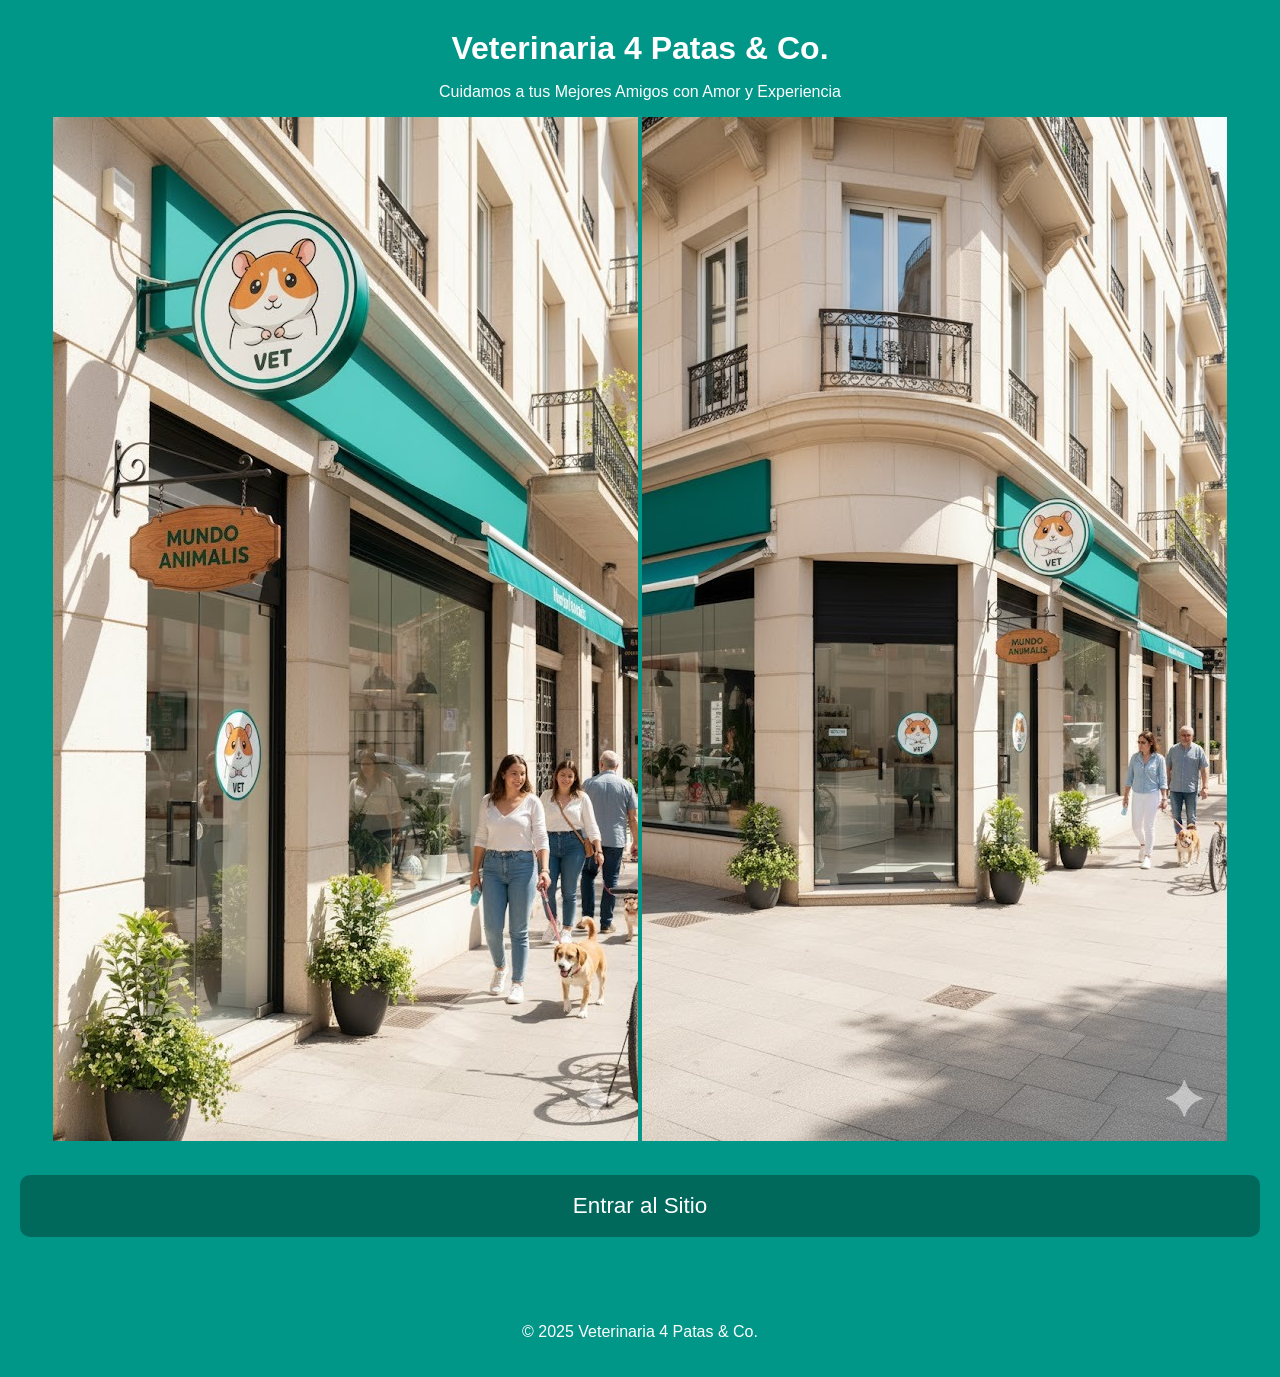
<file: tarea2-veterinaria-MarcoAguilar/index.html>
<!doctype html>
<html lang="es">
<head>
  <meta charset="utf-8">
  <meta name="viewport" content="width=device-width,initial-scale=1.0">
  <title>Veterinaria 4 Patas & Co.</title>
  <link rel="icon" href="imagenes/favicon.png">
  <link rel="stylesheet" href="assets/css/styles.css">
  <style>
    .btn {
      display: block;
      margin: 30px auto;
      padding: 18px 50px;
      font-size: 1.4em;
      border-radius: 10px;
      text-align: center;
      cursor: pointer;
    }
  </style>
</head>
<body>
  <header>
    <h1>Veterinaria 4 Patas & Co.</h1>
    <p>Cuidamos a tus Mejores Amigos con Amor y Experiencia</p>
    <img src="imagenes/local.png">
    <img src="imagenes/local2.png">

    <a href="landing.html" class="btn">Entrar al Sitio</a>
  </header>

  <footer>
    <p>© 2025 Veterinaria 4 Patas & Co.</p>
  </footer>

  <script src="assets/js/main.js"></script>
</body>
</html>
</file>
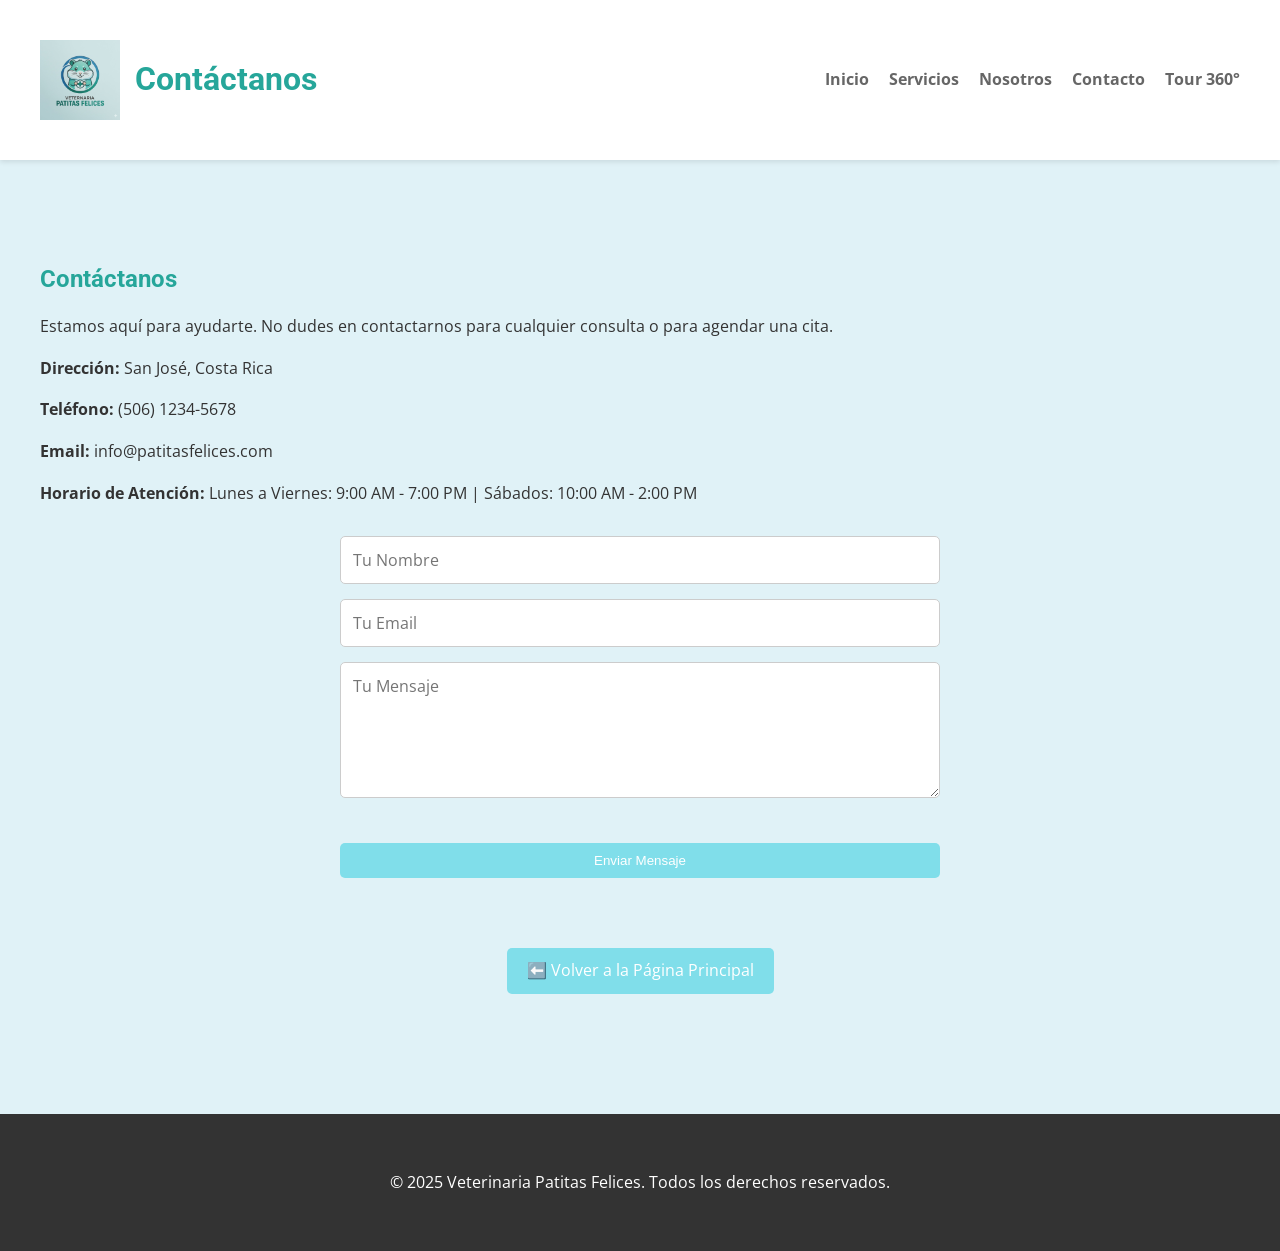
<file: PROYECTO-MarcoAguilar-ProyectoWeb1/contacto.html>
<!DOCTYPE html>
<html lang="es">
<head>
    <meta charset="UTF-8">
    <meta name="viewport" content="width=device-width, initial-scale=1.0">
    <title>Contacto | Patitas Felices</title>
    <link rel="stylesheet" href="css/tour.css">
     <link rel="icon" type="image/png" href="img/favicon.png">
    <link href="https://fonts.googleapis.com/css2?family=Roboto:wght@400;700&family=Open+Sans&display=swap" rel="stylesheet">
</head>
<body>
    <header>
        <div class="container">
            <img src="img/logo.png" alt="Logo Veterinaria Patitas Felices" class="logo">
            <h1>Contáctanos</h1>
            <nav>
                <ul>
                    <li><a href="tour.html">Inicio</a></li>
                    <li><a href="servicios.html">Servicios</a></li>
                    <li><a href="nosotros.html">Nosotros</a></li>
                    <li class="current-page"><a href="contacto.html">Contacto</a></li>
                    <li><a href="tour.html#tour">Tour 360°</a></li>
                </ul>
            </nav>
        </div>
    </header>

    <main>
        <section id="contacto" class="section-padded">
            <div class="container">
                <h2>Contáctanos</h2>
                <p>Estamos aquí para ayudarte. No dudes en contactarnos para cualquier consulta o para agendar una cita.</p>
                <p><strong>Dirección:</strong> San José, Costa Rica</p>
                <p><strong>Teléfono:</strong> (506) 1234-5678</p>
                <p><strong>Email:</strong> info@patitasfelices.com</p>
                <p><strong>Horario de Atención:</strong> Lunes a Viernes: 9:00 AM - 7:00 PM | Sábados: 10:00 AM - 2:00 PM</p>
                <form class="contact-form">
                    <input type="text" placeholder="Tu Nombre" required>
                    <input type="email" placeholder="Tu Email" required>
                    <textarea placeholder="Tu Mensaje" rows="5" required></textarea>
                    <button type="submit" class="btn-primary">Enviar Mensaje</button>
                </form>

                <div style="text-align: center; margin-top: 40px;">
                    <a href="tour.html" class="btn-primary">⬅️ Volver a la Página Principal</a>
                </div>
            </div>
        </section>
    </main>

    <footer>
        <div class="container">
            <p>&copy; 2025 Veterinaria Patitas Felices. Todos los derechos reservados.</p>
        </div>
    </footer>
    <script src="js/tour.js"></script>
</body>
</html>
</file>
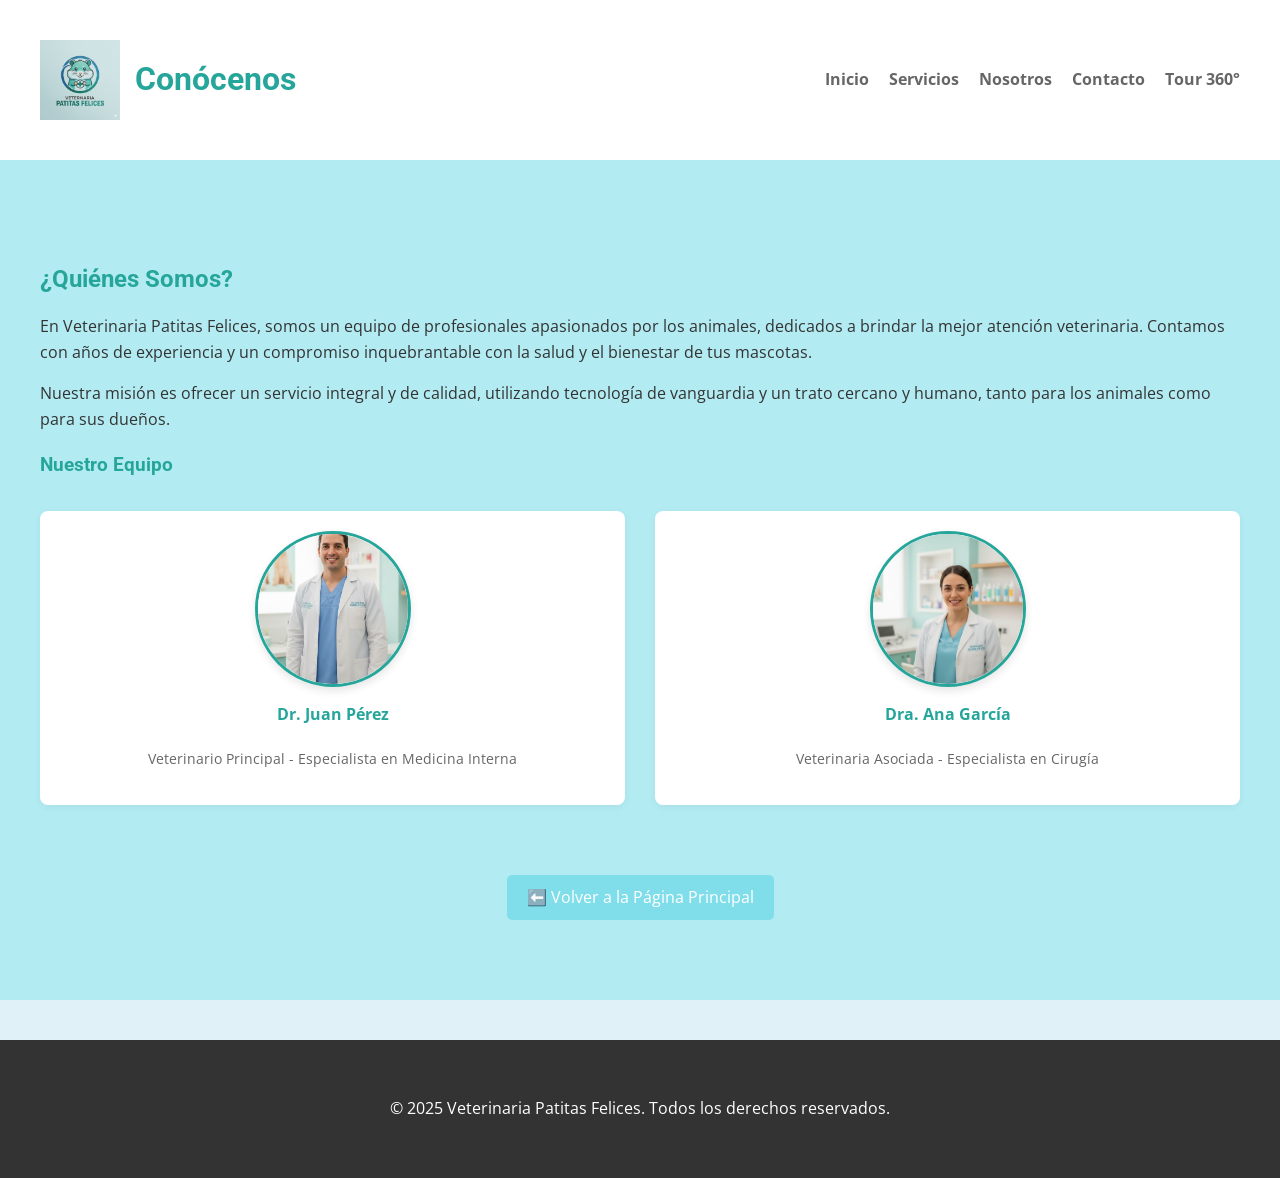
<file: PROYECTO-MarcoAguilar-ProyectoWeb1/nosotros.html>
<!DOCTYPE html>
<html lang="es">
<head>
    <meta charset="UTF-8">
    <meta name="viewport" content="width=device-width, initial-scale=1.0">
    <title>Nosotros | Patitas Felices</title>
    
    <link rel="icon" type="image/png" href="img/favicon.png">
    
    <link rel="stylesheet" href="css/tour.css">
    <link href="https://fonts.googleapis.com/css2?family=Roboto:wght@400;700&family=Open+Sans&display=swap" rel="stylesheet">
</head>
<body>
    <header>
        <div class="container">
            <img src="img/logo.png" alt="Logo Veterinaria Patitas Felices" class="logo">
            <h1>Conócenos</h1>
            <nav>
                <ul>
                    <li><a href="tour.html">Inicio</a></li>
                    <li><a href="servicios.html">Servicios</a></li>
                    <li class="current-page"><a href="nosotros.html">Nosotros</a></li>
                    <li><a href="contacto.html">Contacto</a></li>
                    <li><a href="tour.html#tour">Tour 360°</a></li>
                </ul>
            </nav>
        </div>
    </header>

    <main>
        <section id="nosotros" class="section-padded bg-light">
            <div class="container">
                <h2>¿Quiénes Somos?</h2>
                <p>En Veterinaria Patitas Felices, somos un equipo de profesionales apasionados por los animales, dedicados a brindar la mejor atención veterinaria. Contamos con años de experiencia y un compromiso inquebrantable con la salud y el bienestar de tus mascotas.</p>
                <p>Nuestra misión es ofrecer un servicio integral y de calidad, utilizando tecnología de vanguardia y un trato cercano y humano, tanto para los animales como para sus dueños.</p>
                <h3>Nuestro Equipo</h3>
                <div class="team-grid">
                    <div class="team-member">
                        <img src="img/dr_juan.png" alt="Foto del Dr. Juan Pérez" class="team-photo">
                        
                        <h4>Dr. Juan Pérez</h4>
                        <p>Veterinario Principal - Especialista en Medicina Interna</p>
                    </div>
                    <div class="team-member">
                        <img src="img/dra_ana.png" alt="Foto de la Dra. Ana García" class="team-photo">
                        
                        <h4>Dra. Ana García</h4>
                        <p>Veterinaria Asociada - Especialista en Cirugía</p>
                    </div>
                </div>

                <div style="text-align: center; margin-top: 40px;">
                    <a href="tour.html" class="btn-primary">⬅️ Volver a la Página Principal</a>
                </div>
            </div>
        </section>
    </main>

    <footer>
        <div class="container">
            <p>&copy; 2025 Veterinaria Patitas Felices. Todos los derechos reservados.</p>
        </div>
    </footer>
</body>
</html>
</file>
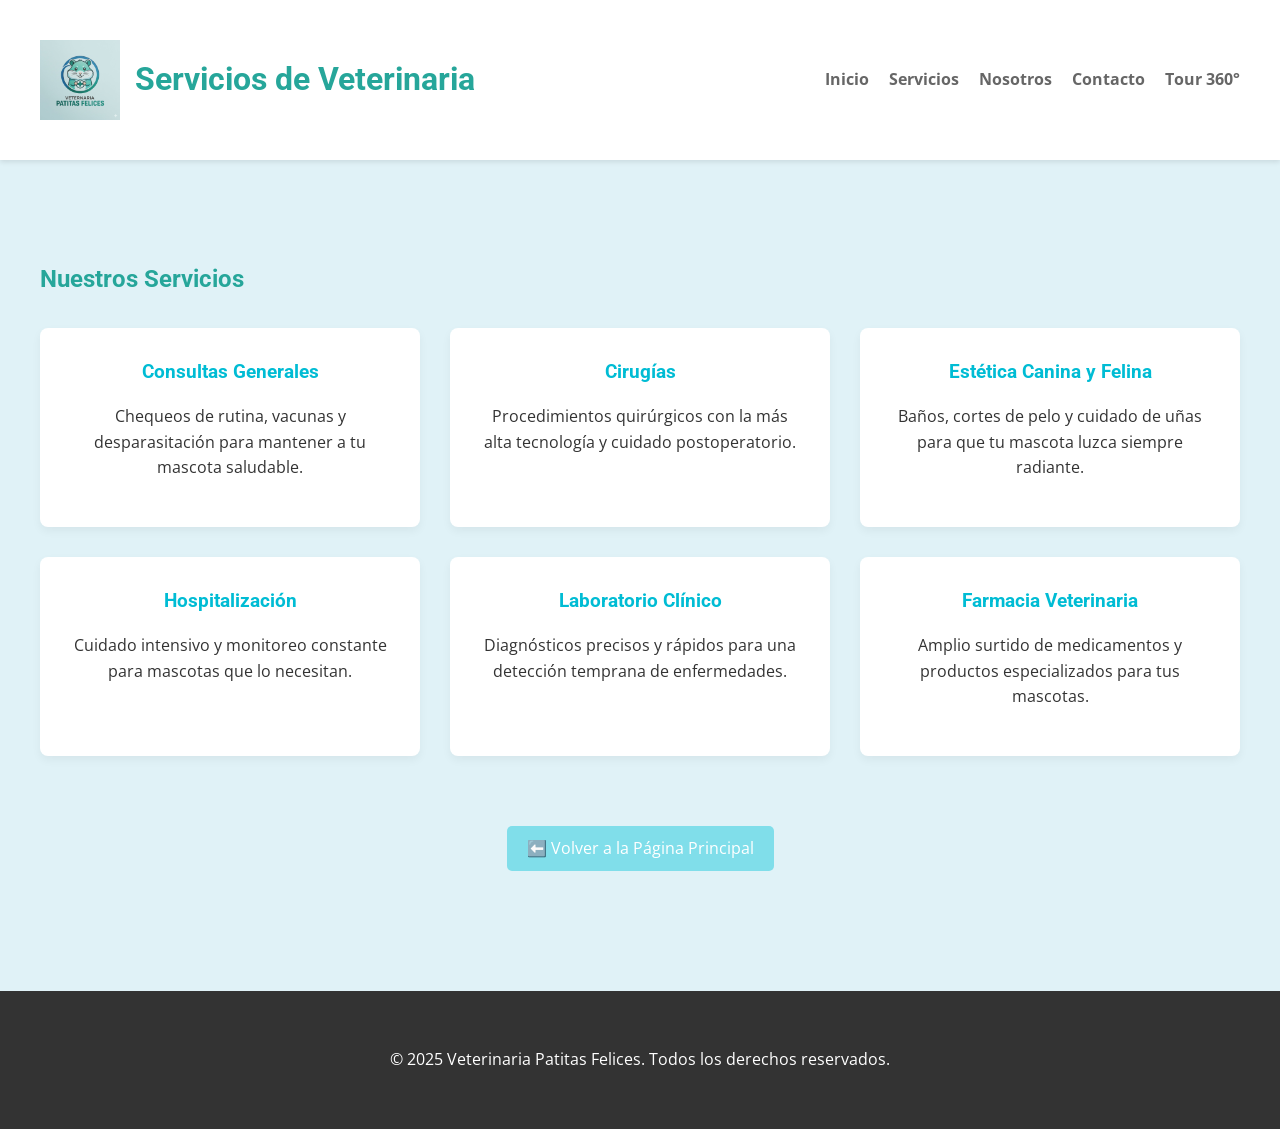
<file: PROYECTO-MarcoAguilar-ProyectoWeb1/servicios.html>
<!DOCTYPE html>
<html lang="es">
<head>
    <meta charset="UTF-8">
    <meta name="viewport" content="width=device-width, initial-scale=1.0">
    <title>Servicios | Patitas Felices</title>
    <link rel="stylesheet" href="css/tour.css">
     <link rel="icon" type="image/png" href="img/favicon.png">
    <link href="https://fonts.googleapis.com/css2?family=Roboto:wght@400;700&family=Open+Sans&display=swap" rel="stylesheet">
</head>
<body>
    <header>
        <div class="container">
            <img src="img/logo.png" alt="Logo Veterinaria Patitas Felices" class="logo">
            <h1>Servicios de Veterinaria</h1>
            <nav>
                <ul>
                    <li><a href="tour.html">Inicio</a></li>
                    <li class="current-page"><a href="servicios.html">Servicios</a></li>
                    <li><a href="nosotros.html">Nosotros</a></li>
                    <li><a href="contacto.html">Contacto</a></li>
                    <li><a href="tour.html#tour">Tour 360°</a></li> 
                </ul>
            </nav>
        </div>
    </header>

    <main>
        <section id="servicios" class="section-padded">
            <div class="container">
                <h2>Nuestros Servicios</h2>
                <div class="services-grid">
                    <div class="service-item">
                        <h3>Consultas Generales</h3>
                        <p>Chequeos de rutina, vacunas y desparasitación para mantener a tu mascota saludable.</p>
                    </div>
                    <div class="service-item">
                        <h3>Cirugías</h3>
                        <p>Procedimientos quirúrgicos con la más alta tecnología y cuidado postoperatorio.</p>
                    </div>
                    <div class="service-item">
                        <h3>Estética Canina y Felina</h3>
                        <p>Baños, cortes de pelo y cuidado de uñas para que tu mascota luzca siempre radiante.</p>
                    </div>
                    <div class="service-item">
                        <h3>Hospitalización</h3>
                        <p>Cuidado intensivo y monitoreo constante para mascotas que lo necesitan.</p>
                    </div>
                    <div class="service-item">
                        <h3>Laboratorio Clínico</h3>
                        <p>Diagnósticos precisos y rápidos para una detección temprana de enfermedades.</p>
                    </div>
                    <div class="service-item">
                        <h3>Farmacia Veterinaria</h3>
                        <p>Amplio surtido de medicamentos y productos especializados para tus mascotas.</p>
                    </div>
                </div>
                
                <div style="text-align: center; margin-top: 40px;">
                    <a href="tour.html" class="btn-primary">⬅️ Volver a la Página Principal</a>
                </div>
            </div>
        </section>
    </main>

    <footer>
        <div class="container">
            <p>&copy; 2025 Veterinaria Patitas Felices. Todos los derechos reservados.</p>
        </div>
    </footer>
</body>
</html>
</file>
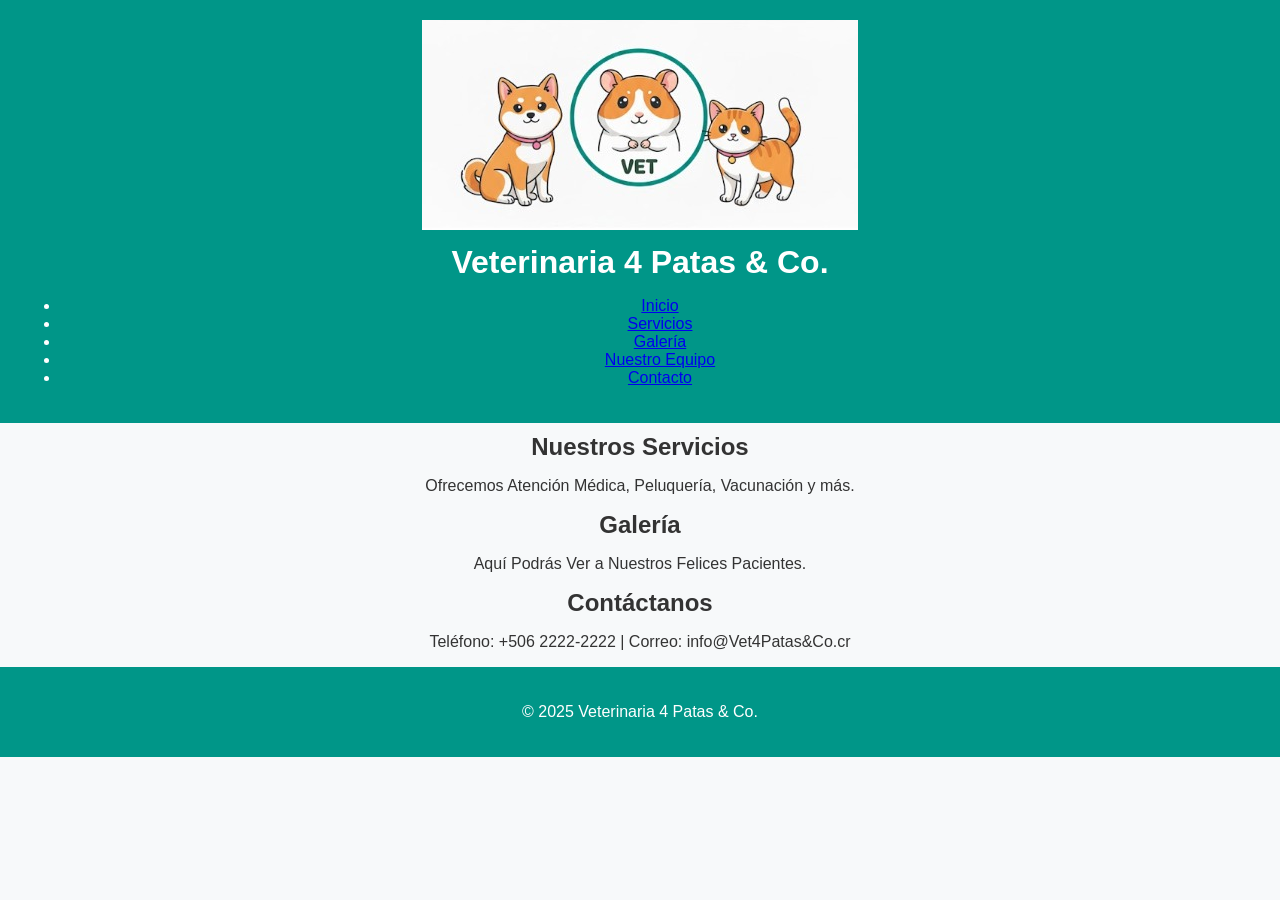
<file: tarea2-veterinaria-MarcoAguilar/inicio.html>
<!doctype html>
<html lang="es">
<head>
  <meta charset="utf-8">
  <meta name="viewport" content="width=device-width,initial-scale=1.0">
  <title>Inicio - Veterinaria 4 Patas & Co.</title>
  <link rel="icon" href="imagenes/favicon.png" rel="icon">
  <link rel="stylesheet" href="assets/css/styles.css">
</head>
<body>
  <header>
    <img src="imagenes/logo.png" alt="Logo Veterinaria" class="logo">
    <h1>Veterinaria 4 Patas & Co.</h1>
    <nav>
      <ul>
        <li><a href="#">Inicio</a></li>
        <li><a href="#">Servicios</a></li>
        <li><a href="#">Galería</a></li>
        <li><a href="#">Nuestro Equipo</a></li>
        <li><a href="#">Contacto</a></li>
      </ul>
    </nav>
  </header>

  <main>
    <section>
      <h2>Nuestros Servicios</h2>
      <p>Ofrecemos Atención Médica, Peluquería, Vacunación y más.</p>
    </section>

    <section>
      <h2>Galería</h2>
      <p>Aquí Podrás Ver a Nuestros Felices Pacientes.</p>
      <!-- más adelante agregar imágenes -->
    </section>

    <section>
      <h2>Contáctanos</h2>
      <p>Teléfono: +506 2222-2222 | Correo: info@Vet4Patas&Co.cr</p>
    </section>
  </main>

  <footer>
    <p>© 2025 Veterinaria 4 Patas & Co.</p>
  </footer>

  <script src="assets/js/main.js"></script>
</body>
</html>
</file>
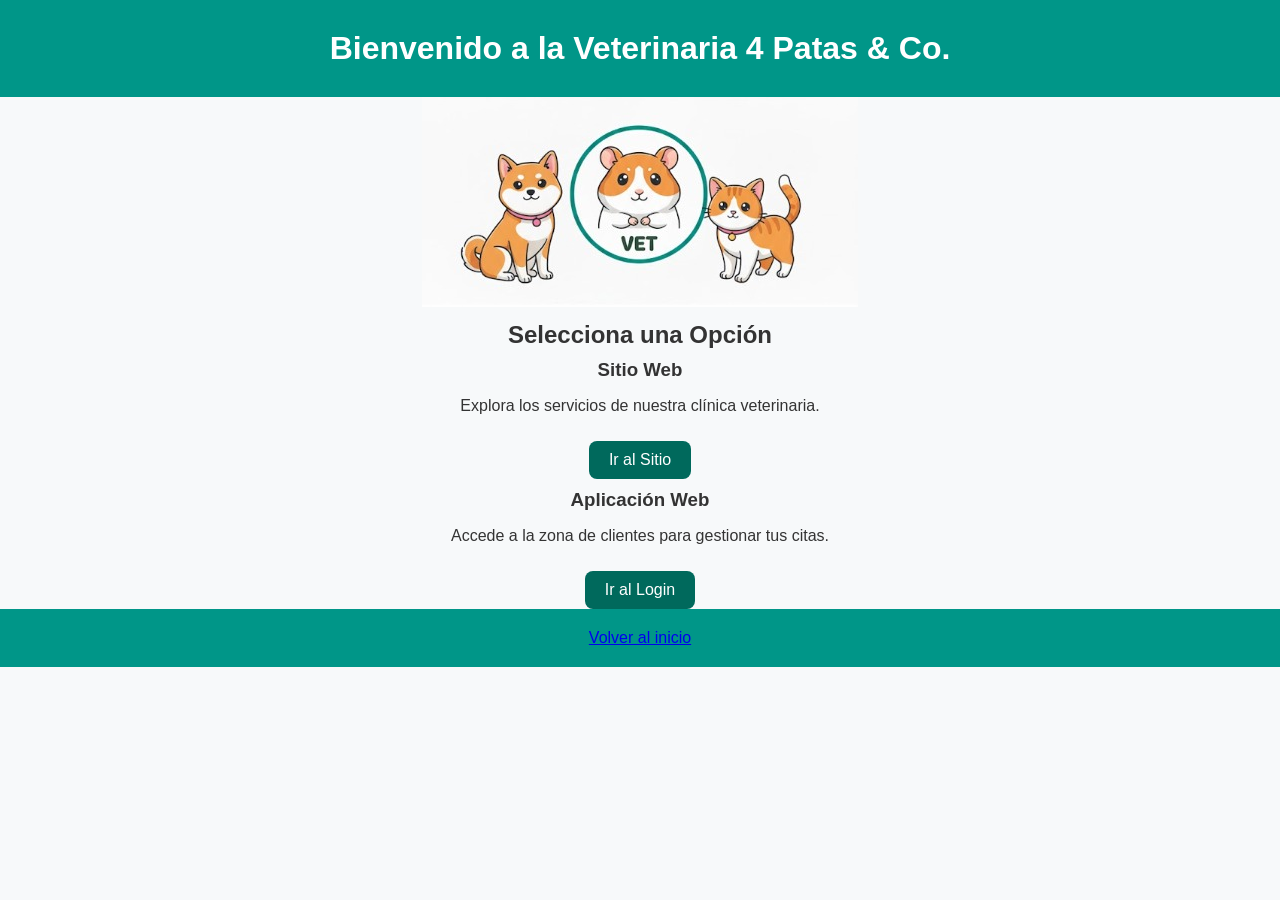
<file: tarea2-veterinaria-MarcoAguilar/landing.html>
<!doctype html>
<html lang="es">
<head>
  <meta charset="utf-8">
  <meta name="viewport" content="width=device-width,initial-scale=1.0">
  <title>Landing - Veterinaria 4 Patas & Co.</title>
  <link rel="icon" href="imagenes/favicon.png">
  <link rel="stylesheet" href="assets/css/styles.css">
</head>
<body>
  <header>
    <h1>Bienvenido a la Veterinaria 4 Patas & Co.</h1>
  </header>

  <main>
    <section class="opciones">
      <img src="imagenes/logo.png">
      <h2>Selecciona una Opción</h2>
      <div class="cards">
        <div class="card">
          <h3>Sitio Web</h3>
          <p>Explora los servicios de nuestra clínica veterinaria.</p>
          <a href="inicio.html" class="btn">Ir al Sitio</a>
        </div>
        <div class="card">
          <h3>Aplicación Web</h3>
          <p>Accede a la zona de clientes para gestionar tus citas.</p>
          <a href="login.html" class="btn">Ir al Login</a>
        </div>
      </div>
    </section>
  </main>

  <footer>
    <a href="index.html">Volver al inicio</a>
  </footer>

  <script src="assets/js/main.js"></script>
</body>
</html>
</file>
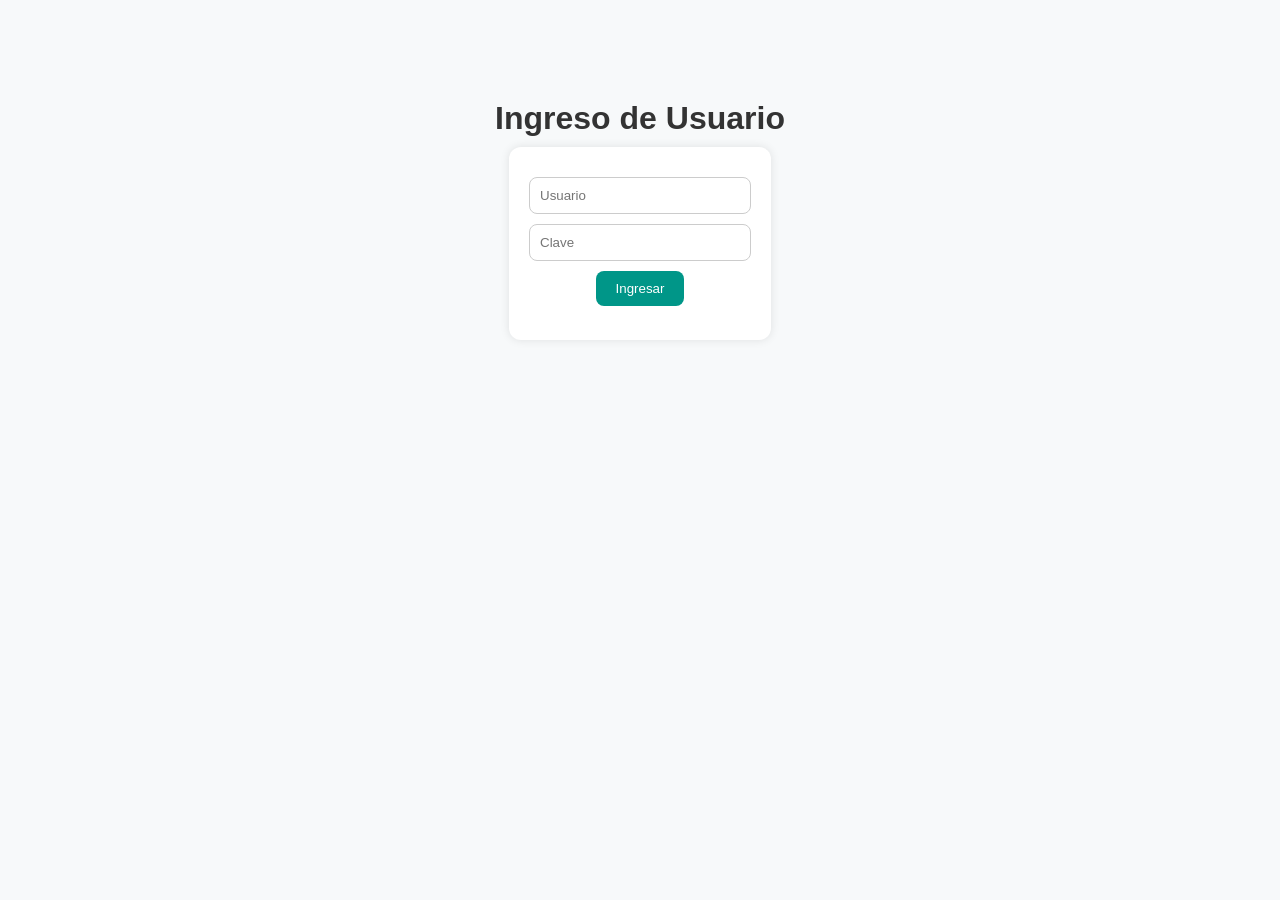
<file: tarea2-veterinaria-MarcoAguilar/login.html>
<!doctype html>
<html lang="es">
<head>
  <meta charset="utf-8">
  <meta name="viewport" content="width=device-width,initial-scale=1.0">
  <title>Login - Veterinaria 4 Patas & Co.</title>
  <link rel="icon" href="imagenes/favicon.png">
  <link rel="stylesheet" href="assets/css/styles.css">
</head>
<body>
  <div class="login-container">
    <h1>Ingreso de Usuario</h1>
    <form id="loginForm">
      <input type="text" id="usuario" placeholder="Usuario" required>
      <input type="password" id="clave" placeholder="Clave" required>
      <button type="submit">Ingresar</button>
      <p id="mensaje-error" class="error"></p>
    </form>
  </div>

  <script src="assets/js/main.js"></script>
</body>
</html>
</file>
<file: tarea2-veterinaria-MarcoAguilar/assets/css/styles.css>
body {
  font-family: Arial, sans-serif;
  margin: 0;
  background-color: #f7f9fa;
  color: #333;
  text-align: center;
}

header, footer {
  background-color: #009688;
  color: white;
  padding: 20px;
}

h1, h2, h3 {
  margin: 10px 0;
}

.btn {
  display: inline-block;
  background-color: #00695c;
  color: white;
  padding: 10px 20px;
  border-radius: 8px;
  text-decoration: none;
  margin-top: 10px;
}

.btn:hover {
  background-color: #004d40;
}

.login-container {
  margin-top: 100px;
}

form {
  display: inline-block;
  padding: 20px;
  background: white;
  border-radius: 12px;
  box-shadow: 0 0 10px rgba(0,0,0,0.1);
}

input {
  display: block;
  margin: 10px auto;
  padding: 10px;
  width: 200px;
  border: 1px solid #ccc;
  border-radius: 8px;
}

button {
  background-color: #009688;
  color: white;
  border: none;
  padding: 10px 20px;
  border-radius: 8px;
  cursor: pointer;
}

button:hover {
  background-color: #00796b;
}

.error {
  color: red;
  font-size: 14px;
}

@keyframes shake {
  0% { transform: translateX(0); }
  25% { transform: translateX(-5px); }
  50% { transform: translateX(5px); }
  75% { transform: translateX(-5px); }
  100% { transform: translateX(0); }
}

.shake {
  animation: shake 0.3s;
}
</file>
<file: PROYECTO-MarcoAguilar-ProyectoWeb1/css/tour.css>
body {
    font-family: 'Open Sans', sans-serif; 
    margin: 0;
    line-height: 1.6;
    color: #333333;
    background-color: #e0f2f7;
}

.container {
    max-width: 1200px;
    margin: 0 auto;
    padding: 20px;
}

h1, h2, h3 {
    font-family: 'Roboto', sans-serif;
    color: #26a69a;
    margin-bottom: 15px;
}

a {
    color: #00bcd4;
    text-decoration: none;
}

a:hover {
    text-decoration: underline;
}

.btn-primary {
    display: inline-block;
    background-color: #80deea;
    color: white;
    padding: 10px 20px;
    border-radius: 5px;
    margin-top: 30px;
    transition: background-color 0.3s ease;
}

.btn-primary:hover {
    background-color: #00bcd4;
    text-decoration: none;
}

.section-padded {
    padding: 60px 0;
}

.bg-light {
    background-color: #b2ebf2;
}

header {
    background-color: white;
    color: #333;
    padding: 20px 0;
    box-shadow: 0 2px 5px rgba(0,0,0,0.1);
}

header .container {
    display: flex;
    justify-content: space-between;
    align-items: center;
}

header .logo {
    height: 80px;
    margin-right: 15px;
}

header h1 {
    margin: 0;
    color: #26a69a;
    font-size: 2em;
    flex-grow: 1; 
}

header nav ul {
    list-style: none;
    margin: 0;
    padding: 0;
    display: flex;
}

header nav ul li {
    margin-left: 20px;
}

header nav ul li a {
    color: #666666;
    font-weight: bold;
    transition: color 0.3s ease;
}

header nav ul li a:hover {
    color: #00bcd4;
}

.hero {
    background-image: none;
    background-color: #4db6ac;
    color: white;
    text-align: center;
    padding: 100px 20px;
}

.hero h2 {
    color: white;
    font-size: 3em;
    margin-bottom: 10px;
}

.hero p {
    font-size: 1.2em;
    max-width: 800px;
    margin: 0 auto 30px auto;
}

.hero-image-container {
    max-width: 800px;
    margin: 30px auto 20px auto;
    box-shadow: 0 5px 15px rgba(0,0,0,0.2);
    border-radius: 8px;
    overflow: hidden;
}

.hero-main-image {
    width: 100%;
    height: auto;
    display: block;
}

.services-grid {
    display: grid;
    grid-template-columns: repeat(auto-fit, minmax(280px, 1fr));
    gap: 30px;
    margin-top: 30px;
}

.service-item {
    background-color: white;
    padding: 30px;
    border-radius: 8px;
    box-shadow: 0 4px 10px rgba(0,0,0,0.05);
    text-align: center;
    transition: transform 0.3s ease;
}

.service-item:hover {
    transform: translateY(-5px);
}

.service-item h3 {
    color: #00bcd4;
    margin-top: 0;
}

.team-grid {
    display: grid;
    grid-template-columns: repeat(auto-fit, minmax(250px, 1fr));
    gap: 30px;
    margin-top: 30px;
}

.team-photo {
    width: 150px; 
    height: 150px; 
    object-fit: cover; 
    border-radius: 50%;
    margin-bottom: 15px;
    border: 3px solid #26a69a; 
    box-shadow: 0 4px 8px rgba(0, 0, 0, 0.1);
}

.team-member {
    background-color: white;
    padding: 20px;
    border-radius: 8px;
    box-shadow: 0 2px 8px rgba(0,0,0,0.05);
    display: flex;
    flex-direction: column;
    align-items: center;
}

.team-member h4 {
    color: #26a69a;
    margin-top: 0;
    margin-bottom: 5px;
}

.team-member p {
    color: #666;
    font-size: 0.9em;
}

.contact-form {
    max-width: 600px;
    margin: 30px auto 0 auto;
    display: flex;
    flex-direction: column;
    gap: 15px;
}

.contact-form input[type="text"],
.contact-form input[type="email"],
.contact-form textarea {
    padding: 12px;
    border: 1px solid #ccc;
    border-radius: 5px;
    font-size: 1em;
    font-family: 'Open Sans', sans-serif;
}

.contact-form textarea {
    resize: vertical;
}

.contact-form button {
    cursor: pointer;
    border: none;
}

footer {
    background-color: #333333;
    color: white;
    text-align: center;
    padding: 20px 0;
    margin-top: 40px;
}

.destacado {
    font-size: 1.4em;
    font-style: italic;
    color: #4db6ac; 
    margin: 30px auto;
    padding: 20px;
    max-width: 800px;
    border-left: 5px solid #26a69a; 
    line-height: 1.5;
}

.destacado cite {
    display: block;
    margin-top: 15px;
    font-size: 0.8em;
    font-style: normal;
    color: #666;
}

.tour-intro {
    font-size: 1.1em;
    text-align: center;
    max-width: 700px;
    margin: 0 auto 30px auto;
}

#panorama-container {
    background-color: #f0f0f0;
    min-height: 400px;
    display: flex;
    justify-content: center;
    align-items: center;
    border-radius: 8px;
    box-shadow: inset 0 0 10px rgba(0,0,0,0.1);
    margin-top: 30px;
    font-style: italic;
    color: #666;
}

@media (max-width: 768px) {
    header .container {
        flex-direction: column;
    }
    header h1 {
        margin-top: 10px;
        font-size: 1.8em;
    }
    header nav ul {
        margin-top: 15px;
        flex-wrap: wrap;
        justify-content: center;
    }
    header nav ul li {
        margin: 5px 10px;
    }

    .hero h2 {
        font-size: 2.5em;
    }

    .services-grid, .team-grid {
        grid-template-columns: 1fr;
    }
}
</file>
